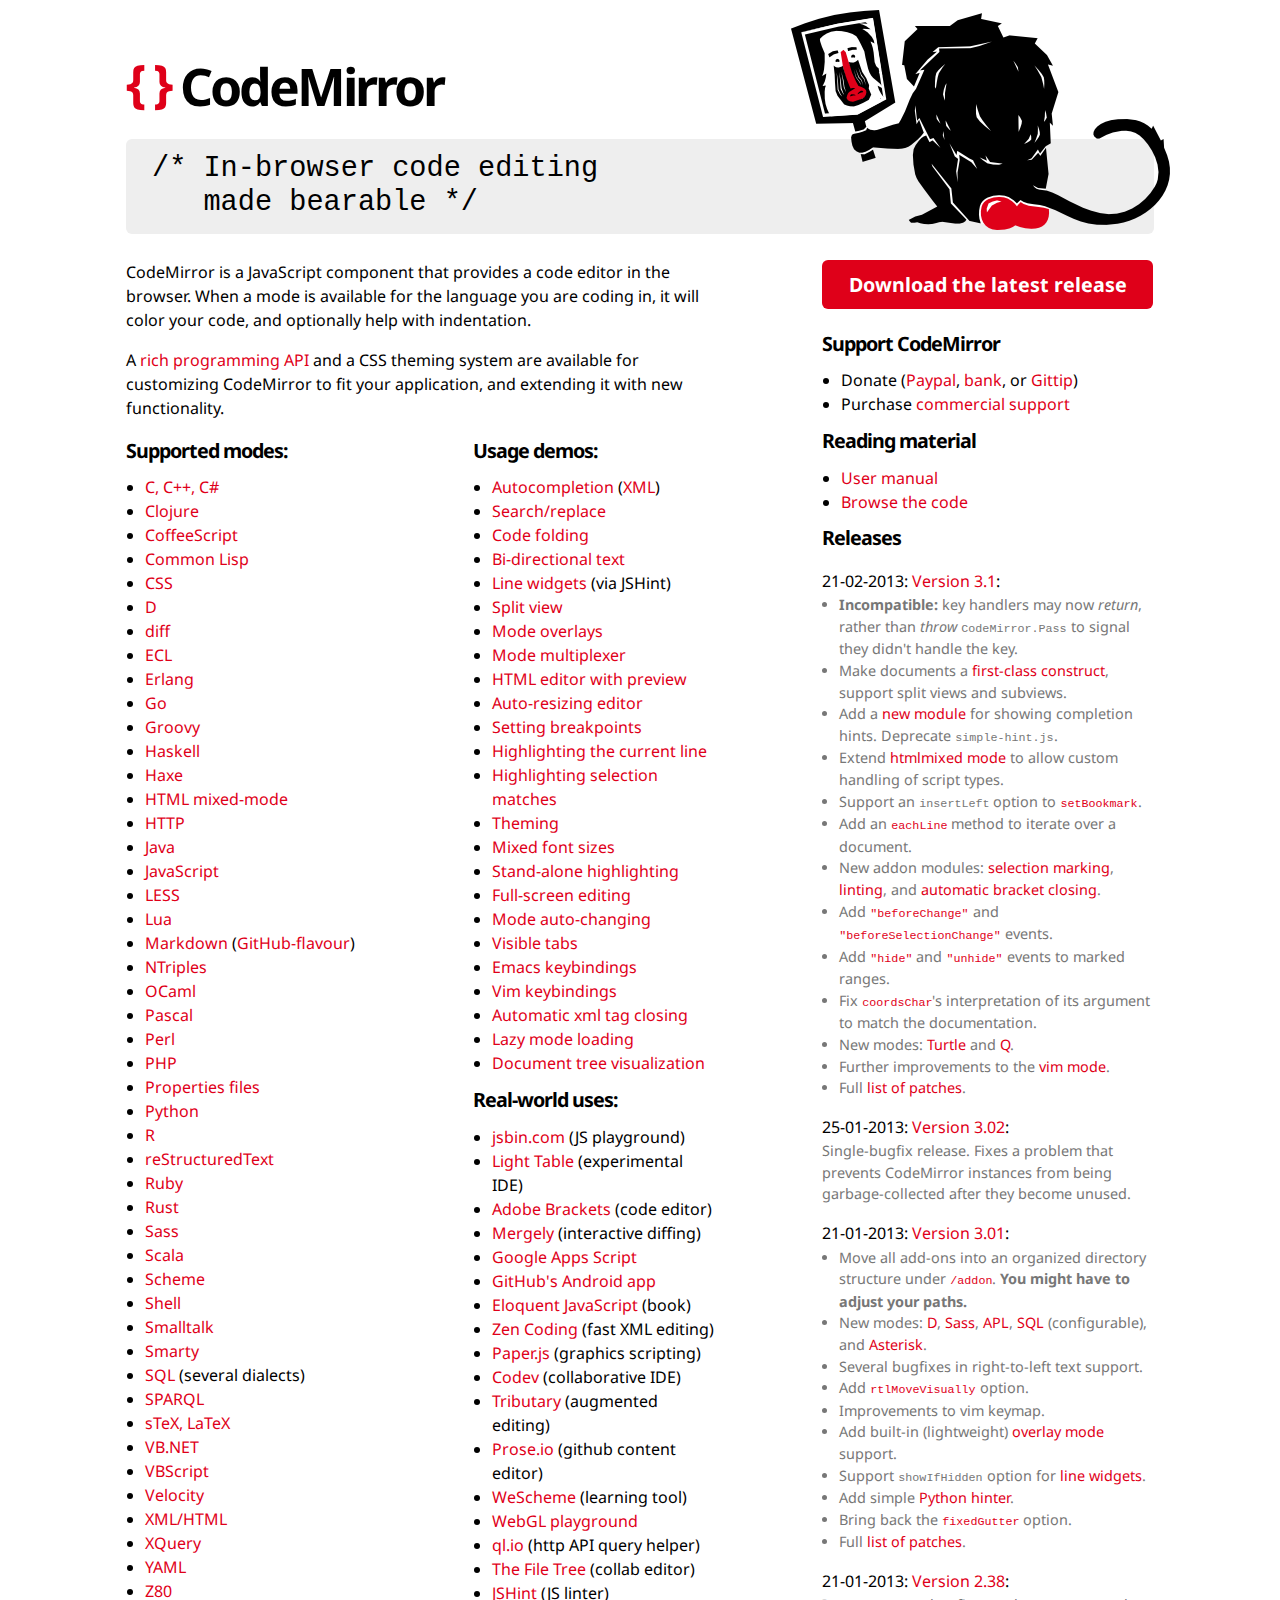
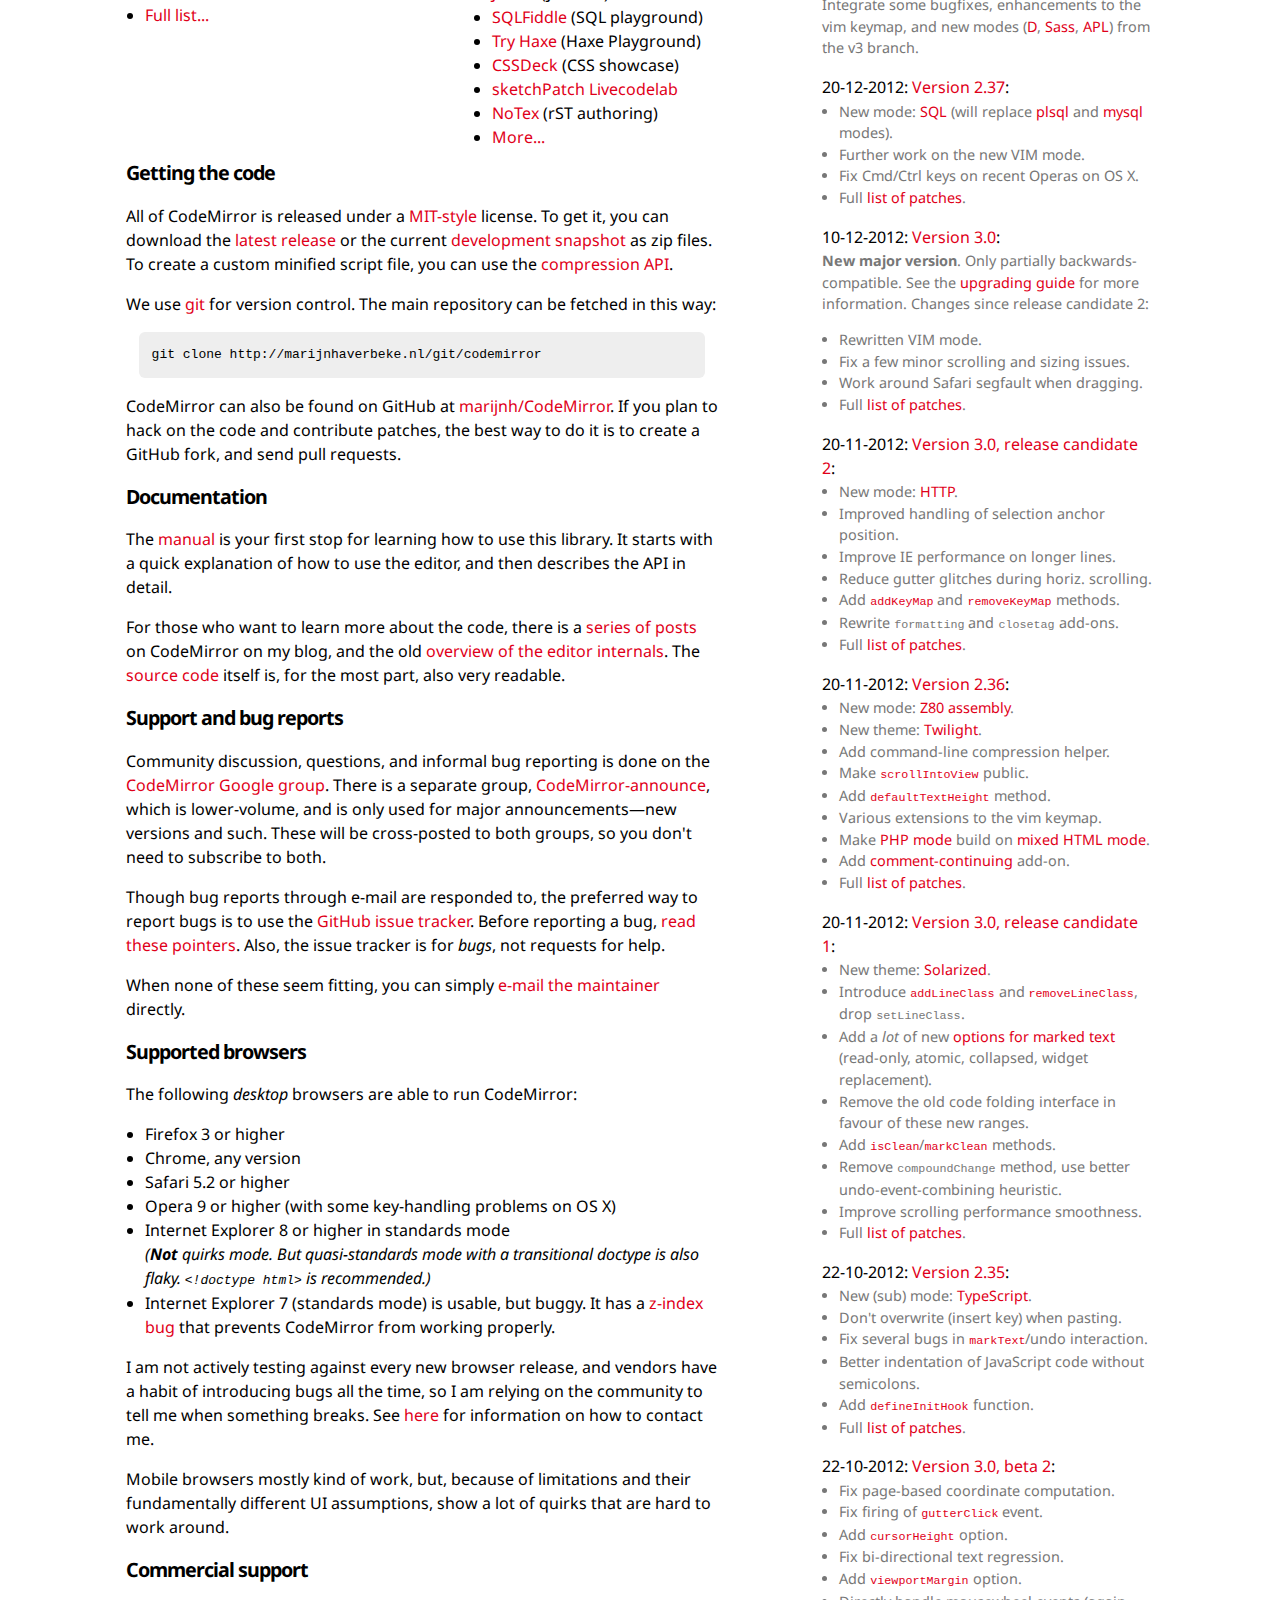
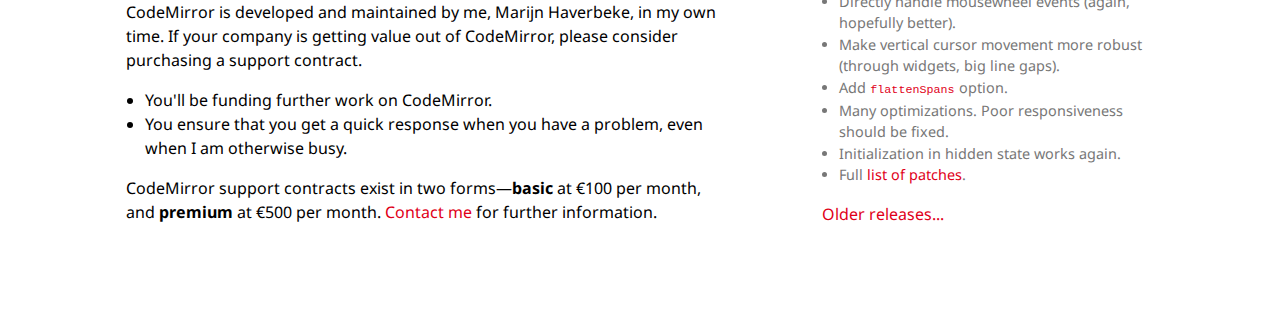
<file: lib/codemirror-31/index.html>
<!doctype html>
<html>
  <head>
    <meta charset="utf-8"/>
    <title>CodeMirror</title>
    <link rel="stylesheet" type="text/css" href="http://fonts.googleapis.com/css?family=Droid+Sans|Droid+Sans:bold"/>
    <link rel="stylesheet" type="text/css" href="doc/docs.css"/>
    <link rel="alternate" href="https://groups.google.com/group/codemirror-announce/feed/atom_v1_0_topics.xml" type="application/atom+xml"/>
  </head>
  <body>

<h1><span class="logo-braces">{ }</span> <a href="http://codemirror.net/">CodeMirror</a></h1>

<div class="grey">
<img src="doc/baboon.png" class="logo" alt="logo"/>
<pre>
/* In-browser code editing
   made bearable */
</pre>
</div>

<div class="clear"><div class="left blk">

  <p style="margin-top: 0">CodeMirror is a JavaScript component that
  provides a code editor in the browser. When a mode is available for
  the language you are coding in, it will color your code, and
  optionally help with indentation.</p>

  <p>A <a href="doc/manual.html">rich programming API</a> and a CSS
  theming system are available for customizing CodeMirror to fit your
  application, and extending it with new functionality.</p>

  <div class="clear"><div class="left1 blk">

    <h2 style="margin-top: 0">Supported modes:</h2>

    <ul>
      <li><a href="mode/clike/index.html">C, C++, C#</a></li>
      <li><a href="mode/clojure/index.html">Clojure</a></li>
      <li><a href="mode/coffeescript/index.html">CoffeeScript</a></li>
      <li><a href="mode/commonlisp/index.html">Common Lisp</a></li>
      <li><a href="mode/css/index.html">CSS</a></li>
      <li><a href="mode/d/index.html">D</a></li>
      <li><a href="mode/diff/index.html">diff</a></li>
      <li><a href="mode/ecl/index.html">ECL</a></li>
      <li><a href="mode/erlang/index.html">Erlang</a></li>
      <li><a href="mode/go/index.html">Go</a></li>
      <li><a href="mode/groovy/index.html">Groovy</a></li>
      <li><a href="mode/haskell/index.html">Haskell</a></li>
      <li><a href="mode/haxe/index.html">Haxe</a></li>
      <li><a href="mode/htmlmixed/index.html">HTML mixed-mode</a></li>
      <li><a href="mode/http/index.html">HTTP</a></li>
      <li><a href="mode/clike/index.html">Java</a></li>
      <li><a href="mode/javascript/index.html">JavaScript</a></li>
      <li><a href="mode/less/index.html">LESS</a></li>
      <li><a href="mode/lua/index.html">Lua</a></li>
      <li><a href="mode/markdown/index.html">Markdown</a> (<a href="mode/gfm/index.html">GitHub-flavour</a>)</li>
      <li><a href="mode/ntriples/index.html">NTriples</a></li>
      <li><a href="mode/ocaml/index.html">OCaml</a></li>
      <li><a href="mode/pascal/index.html">Pascal</a></li>
      <li><a href="mode/perl/index.html">Perl</a></li>
      <li><a href="mode/php/index.html">PHP</a></li>
      <li><a href="mode/properties/index.html">Properties files</a></li>
      <li><a href="mode/python/index.html">Python</a></li>
      <li><a href="mode/r/index.html">R</a></li>
      <li><a href="mode/rst/index.html">reStructuredText</a></li>
      <li><a href="mode/ruby/index.html">Ruby</a></li>
      <li><a href="mode/rust/index.html">Rust</a></li>
      <li><a href="mode/sass/index.html">Sass</a></li>
      <li><a href="mode/clike/scala.html">Scala</a></li>
      <li><a href="mode/scheme/index.html">Scheme</a></li>
      <li><a href="mode/shell/index.html">Shell</a></li>
      <li><a href="mode/smalltalk/index.html">Smalltalk</a></li>
      <li><a href="mode/smarty/index.html">Smarty</a></li>
      <li><a href="mode/sql/index.html">SQL</a> (several dialects)</li>
      <li><a href="mode/sparql/index.html">SPARQL</a></li>
      <li><a href="mode/stex/index.html">sTeX, LaTeX</a></li>
      <li><a href="mode/vb/index.html">VB.NET</a></li>
      <li><a href="mode/vbscript/index.html">VBScript</a></li>
      <li><a href="mode/velocity/index.html">Velocity</a></li>
      <li><a href="mode/xml/index.html">XML/HTML</a></li>
      <li><a href="mode/xquery/index.html">XQuery</a></li>
      <li><a href="mode/yaml/index.html">YAML</a></li>
      <li><a href="mode/z80/index.html">Z80</a></li>
      <li><a href="doc/modes.html">Full list...</a></li>
    </ul>

  </div><div class="left2 blk">

    <h2 style="margin-top: 0">Usage demos:</h2>

    <ul>
      <li><a href="demo/complete.html">Autocompletion</a> (<a href="demo/xmlcomplete.html">XML</a>)</li>
      <li><a href="demo/search.html">Search/replace</a></li>
      <li><a href="demo/folding.html">Code folding</a></li>
      <li><a href="demo/bidi.html">Bi-directional text</a></li>
      <li><a href="demo/widget.html">Line widgets</a> (via JSHint)</li>
      <li><a href="demo/buffers.html">Split view</a></li>
      <li><a href="demo/mustache.html">Mode overlays</a></li>
      <li><a href="demo/multiplex.html">Mode multiplexer</a></li>
      <li><a href="demo/preview.html">HTML editor with preview</a></li>
      <li><a href="demo/resize.html">Auto-resizing editor</a></li>
      <li><a href="demo/marker.html">Setting breakpoints</a></li>
      <li><a href="demo/activeline.html">Highlighting the current line</a></li>
      <li><a href="demo/matchhighlighter.html">Highlighting selection matches</a></li>
      <li><a href="demo/theme.html">Theming</a></li>
      <li><a href="demo/variableheight.html">Mixed font sizes</a></li>
      <li><a href="demo/runmode.html">Stand-alone highlighting</a></li>
      <li><a href="demo/fullscreen.html">Full-screen editing</a></li>
      <li><a href="demo/changemode.html">Mode auto-changing</a></li>
      <li><a href="demo/visibletabs.html">Visible tabs</a></li>
      <li><a href="demo/emacs.html">Emacs keybindings</a></li>
      <li><a href="demo/vim.html">Vim keybindings</a></li>
      <li><a href="demo/closetag.html">Automatic xml tag closing</a></li>
      <li><a href="demo/loadmode.html">Lazy mode loading</a></li>
      <li><a href="demo/btree.html">Document tree visualization</a></li>
    </ul>

    <h2>Real-world uses:</h2>

    <ul>
      <li><a href="http://jsbin.com">jsbin.com</a> (JS playground)</li>
      <li><a href="http://www.chris-granger.com/2012/04/12/light-table---a-new-ide-concept/">Light Table</a> (experimental IDE)</li>
      <li><a href="http://brackets.io">Adobe Brackets</a> (code editor)</li>
      <li><a href="http://www.mergely.com/">Mergely</a> (interactive diffing)</li>
      <li><a href="https://script.google.com/">Google Apps Script</a></li>
      <li><a href="https://github.com/github/android">GitHub's Android app</a></li>
      <li><a href="http://eloquentjavascript.net/chapter1.html">Eloquent JavaScript</a> (book)</li>
      <li><a href="http://media.chikuyonok.ru/codemirror2/">Zen Coding</a> (fast XML editing)</li>
      <li><a href="http://paperjs.org/">Paper.js</a> (graphics scripting)</li>
      <li><a href="http://codev.it/">Codev</a> (collaborative IDE)</li>
      <li><a href="http://enjalot.com/tributary/2636296/sinwaves.js">Tributary</a> (augmented editing)</li>
      <li><a href="http://prose.io/">Prose.io</a> (github content editor)</li>
      <li><a href="http://www.wescheme.org/">WeScheme</a> (learning tool)</li>
      <li><a href="http://webglplayground.net/">WebGL playground</a></li>
      <li><a href="http://ql.io/">ql.io</a> (http API query helper)</li>
      <li><a href="https://thefiletree.com">The File Tree</a> (collab editor)</li>
      <li><a href="http://www.jshint.com/">JSHint</a> (JS linter)</li>
      <li><a href="http://sqlfiddle.com">SQLFiddle</a> (SQL playground)</li>
      <li><a href="http://try.haxe.org">Try Haxe</a> (Haxe Playground) </li>
      <li><a href="http://cssdeck.com/">CSSDeck</a> (CSS showcase)</li>
      <li><a href="http://www.sketchpatch.net/labs/livecodelabIntro.html">sketchPatch Livecodelab</a></li>
      <li><a href="https://notex.ch">NoTex</a> (rST authoring)</li>
      <li><a href="doc/realworld.html">More...</a></li>
    </ul>

  </div></div>

  <h2 id="code">Getting the code</h2>

  <p>All of CodeMirror is released under a <a
  href="LICENSE">MIT-style</a> license. To get it, you can download
  the <a href="http://codemirror.net/codemirror.zip">latest
  release</a> or the current <a
  href="http://codemirror.net/codemirror-latest.zip">development
  snapshot</a> as zip files. To create a custom minified script file,
  you can use the <a href="doc/compress.html">compression API</a>.</p>

  <p>We use <a href="http://git-scm.com/">git</a> for version control.
  The main repository can be fetched in this way:</p>

  <pre class="code">git clone http://marijnhaverbeke.nl/git/codemirror</pre>

  <p>CodeMirror can also be found on GitHub at <a
  href="http://github.com/marijnh/CodeMirror">marijnh/CodeMirror</a>.
  If you plan to hack on the code and contribute patches, the best way
  to do it is to create a GitHub fork, and send pull requests.</p>

  <h2 id="documention">Documentation</h2>

  <p>The <a href="doc/manual.html">manual</a> is your first stop for
  learning how to use this library. It starts with a quick explanation
  of how to use the editor, and then describes the API in detail.</p>

  <p>For those who want to learn more about the code, there is
  a <a href="http://marijnhaverbeke.nl/blog/#cm-internals">series of
  posts</a> on CodeMirror on my blog, and the
  old <a href="doc/internals.html">overview of the editor
  internals</a>.
  The <a href="http://github.com/marijnh/CodeMirror">source code</a>
  itself is, for the most part, also very readable.</p>

  <h2 id="support">Support and bug reports</h2>

  <p>Community discussion, questions, and informal bug reporting is
  done on
  the <a href="http://groups.google.com/group/codemirror">CodeMirror
  Google group</a>. There is a separate
  group, <a href="http://groups.google.com/group/codemirror-announce">CodeMirror-announce</a>,
  which is lower-volume, and is only used for major announcements—new
  versions and such. These will be cross-posted to both groups, so you
  don't need to subscribe to both.</p>

  <p>Though bug reports through e-mail are responded to, the preferred
  way to report bugs is to use
  the <a href="http://github.com/marijnh/CodeMirror/issues">GitHub
  issue tracker</a>. Before reporting a
  bug, <a href="doc/reporting.html">read these pointers</a>. Also,
  the issue tracker is for <em>bugs</em>, not requests for help.</p>

  <p>When none of these seem fitting, you can
  simply <a href="mailto:marijnh@gmail.com">e-mail the maintainer</a>
  directly.</p>

  <h2 id="supported">Supported browsers</h2>

  <p>The following <em>desktop</em> browsers are able to run CodeMirror:</p>

  <ul>
    <li>Firefox 3 or higher</li>
    <li>Chrome, any version</li>
    <li>Safari 5.2 or higher</li>
    <li>Opera 9 or higher (with some key-handling problems on OS X)</li>
    <li>Internet Explorer 8 or higher in standards mode<br>
      <em>(<strong>Not</strong> quirks mode. But quasi-standards mode with a
      transitional doctype is also flaky. <code>&lt;!doctype
      html></code> is recommended.)</em></li>
    <li>Internet Explorer 7 (standards mode) is usable, but buggy. It
    has a <a href="http://therealcrisp.xs4all.nl/meuk/IE-zindexbug.html">z-index
    bug</a> that prevents CodeMirror from working properly.</li>
  </ul>

  <p>I am not actively testing against every new browser release, and
  vendors have a habit of introducing bugs all the time, so I am
  relying on the community to tell me when something breaks.
  See <a href="#support">here</a> for information on how to contact
  me.</p>

  <p>Mobile browsers mostly kind of work, but, because of limitations
  and their fundamentally different UI assumptions, show a lot of
  quirks that are hard to work around.</p>

  <h2 id="commercial">Commercial support</h2>

  <p>CodeMirror is developed and maintained by me, Marijn Haverbeke,
  in my own time. If your company is getting value out of CodeMirror,
  please consider purchasing a support contract.</p>

  <ul>
    <li>You'll be funding further work on CodeMirror.</li>
    <li>You ensure that you get a quick response when you have a
    problem, even when I am otherwise busy.</li>
  </ul>

  <p>CodeMirror support contracts exist in two
  forms—<strong>basic</strong> at €100 per month,
  and <strong>premium</strong> at €500 per
  month. <a href="mailto:marijnh@gmail.com">Contact me</a> for further
  information.</p>

</div>

<div class="right blk">

  <a href="http://codemirror.net/codemirror.zip" class="download">Download the latest release</a>

  <h2>Support CodeMirror</h2>

  <ul>
    <li>Donate
    (<span onclick="document.getElementById('paypal').submit();"
    class="quasilink">Paypal</span>,
    <span onclick="document.getElementById('bankinfo').style.display = 'block';"
           class="quasilink">bank</span>, or
    <a href="https://www.gittip.com/marijnh">Gittip</a>)</li>
    <li>Purchase <a href="#commercial">commercial support</a></li>
  </ul>

  <p id="bankinfo" style="display: none;">
    Bank: <i>Rabobank</i><br/>
    Country: <i>Netherlands</i><br/>
    SWIFT: <i>RABONL2U</i><br/>
    Account: <i>147850770</i><br/>
    Name: <i>Marijn Haverbeke</i><br/>
    IBAN: <i>NL26 RABO 0147 8507 70</i>
  </p>

  <h2>Reading material</h2>

  <ul>
    <li><a href="doc/manual.html">User manual</a></li>
    <li><a href="http://github.com/marijnh/CodeMirror">Browse the code</a></li>
  </ul>

  <h2 id=releases>Releases</h2>

  <p class="rel">21-02-2013: <a href="http://codemirror.net/codemirror-3.1.zip">Version 3.1</a>:</p>

  <ul class="rel-note">
    <li><strong>Incompatible:</strong> key handlers may
    now <em>return</em>, rather
    than <em>throw</em> <code>CodeMirror.Pass</code> to signal they
    didn't handle the key.</li>
    <li>Make documents a <a href="doc/manual.html#api_doc">first-class
    construct</a>, support split views and subviews.</li>
    <li>Add a <a href="doc/manual.html#addon_show-hint">new module</a>
    for showing completion hints.
    Deprecate <code>simple-hint.js</code>.</li>
    <li>Extend <a href="mode/htmlmixed/index.html">htmlmixed mode</a>
    to allow custom handling of script types.</li>
    <li>Support an <code>insertLeft</code> option
    to <a href="doc/manual.html#setBookmark"><code>setBookmark</code></a>.</li>
    <li>Add an <a href="doc/manual.html#eachLine"><code>eachLine</code></a>
    method to iterate over a document.</li>
    <li>New addon modules: <a href="demo/markselection.html">selection
    marking</a>, <a href="demo/lint.html">linting</a>,
    and <a href="demo/closebrackets.html">automatic bracket
    closing</a>.</li>
    <li>Add <a href="doc/manual.html#event_beforeChange"><code>"beforeChange"</code></a>
    and <a href="doc/manual.html#event_beforeSelectionChange"><code>"beforeSelectionChange"</code></a>
    events.</li>
    <li>Add <a href="doc/manual.html#event_hide"><code>"hide"</code></a>
    and <a href="doc/manual.html#event_unhide"><code>"unhide"</code></a>
    events to marked ranges.</li>
    <li>Fix <a href="doc/manual.html#coordsChar"><code>coordsChar</code></a>'s
    interpretation of its argument to match the documentation.</li>
    <li>New modes: <a href="mode/turtle/index.html">Turtle</a>
    and <a href="mode/q/index.html">Q</a>.</li>
    <li>Further improvements to the <a href="demo/vim.html">vim mode</a>.</li>
    <li>Full <a href="https://github.com/marijnh/CodeMirror/compare/v3.01...v3.1">list of patches</a>.</li>
  </ul>
  

  <p class="rel">25-01-2013: <a href="http://codemirror.net/codemirror-3.02.zip">Version 3.02</a>:</p>

  <p class="rel-note">Single-bugfix release. Fixes a problem that
  prevents CodeMirror instances from being garbage-collected after
  they become unused.</p>

  <p class="rel">21-01-2013: <a href="http://codemirror.net/codemirror-3.01.zip">Version 3.01</a>:</p>

  <ul class="rel-note">
    <li>Move all add-ons into an organized directory structure
    under <a href="addon/"><code>/addon</code></a>. <strong>You might have to adjust your
    paths.</strong></li>
    <li>New
    modes: <a href="mode/d/index.html">D</a>, <a href="mode/sass/index.html">Sass</a>, <a href="mode/apl/index.html">APL</a>, <a href="mode/sql/index.html">SQL</a>
    (configurable), and <a href="mode/asterisk/index.html">Asterisk</a>.</li>
    <li>Several bugfixes in right-to-left text support.</li>
    <li>Add <a href="doc/manual.html#option_rtlMoveVisually"><code>rtlMoveVisually</code></a> option.</li>
    <li>Improvements to vim keymap.</li>
    <li>Add built-in (lightweight) <a href="doc/manual.html#addOverlay">overlay mode</a> support.</li>
    <li>Support <code>showIfHidden</code> option for <a href="doc/manual.html#addLineWidget">line widgets</a>.</li>
    <li>Add simple <a href="doc/manual.html#addon_python-hint">Python hinter</a>.</li>
    <li>Bring back the <a href="doc/manual.html#option_fixedGutter"><code>fixedGutter</code></a> option.</li>
    <li>Full <a href="https://github.com/marijnh/CodeMirror/compare/v3.0...v3.01">list of patches</a>.</li>
  </ul>

  <p class="rel">21-01-2013: <a href="http://codemirror.net/codemirror-2.38.zip">Version 2.38</a>:</p>

  <p class="rel-note">Integrate some bugfixes, enhancements to the vim keymap, and new
  modes
  (<a href="mode/d/index.html">D</a>, <a href="mode/sass/index.html">Sass</a>, <a href="mode/apl/index.html">APL</a>)
  from the v3 branch.</p>

  <p class="rel">20-12-2012: <a href="http://codemirror.net/codemirror-2.37.zip">Version 2.37</a>:</p>

  <ul class="rel-note">
    <li>New mode: <a href="mode/sql/index.html">SQL</a> (will replace <a href="mode/plsql/index.html">plsql</a> and <a href="mode/mysql/index.html">mysql</a> modes).</li>
    <li>Further work on the new VIM mode.</li>
    <li>Fix Cmd/Ctrl keys on recent Operas on OS X.</li>
    <li>Full <a href="https://github.com/marijnh/CodeMirror/compare/v2.36...v2.37">list of patches</a>.</li>
  </ul>

  <p class="rel">10-12-2012: <a href="http://codemirror.net/codemirror-3.0.zip">Version 3.0</a>:</p>

  <p class="rel-note"><strong>New major version</strong>. Only
  partially backwards-compatible. See
  the <a href="doc/upgrade_v3.html">upgrading guide</a> for more
  information. Changes since release candidate 2:</p>

  <ul class="rel-note">
    <li>Rewritten VIM mode.</li>
    <li>Fix a few minor scrolling and sizing issues.</li>
    <li>Work around Safari segfault when dragging.</li>
    <li>Full <a href="https://github.com/marijnh/CodeMirror/compare/v3.0rc2...v3.0">list of patches</a>.</li>
  </ul>
  

  <p class="rel">20-11-2012: <a href="http://codemirror.net/codemirror-3.0rc2.zip">Version 3.0, release candidate 2</a>:</p>

  <ul class="rel-note">
    <li>New mode: <a href="mode/http/index.html">HTTP</a>.</li>
    <li>Improved handling of selection anchor position.</li>
    <li>Improve IE performance on longer lines.</li>
    <li>Reduce gutter glitches during horiz. scrolling.</li>
    <li>Add <a href="doc/manual.html#addKeyMap"><code>addKeyMap</code></a> and <a href="doc/manual.html#removeKeyMap"><code>removeKeyMap</code></a> methods.</li>
    <li>Rewrite <code>formatting</code> and <code>closetag</code> add-ons.</li>
    <li>Full <a href="https://github.com/marijnh/CodeMirror/compare/v3.0rc1...v3.0rc2">list of patches</a>.</li>
  </ul>

  <p class="rel">20-11-2012: <a href="http://codemirror.net/codemirror-2.36.zip">Version 2.36</a>:</p>

  <ul class="rel-note">
    <li>New mode: <a href="mode/z80/index.html">Z80 assembly</a>.</li>
    <li>New theme: <a href="demo/theme.html?twilight">Twilight</a>.</li>
    <li>Add command-line compression helper.</li>
    <li>Make <a href="doc/manual.html#scrollIntoView"><code>scrollIntoView</code></a> public.</li>
    <li>Add <a href="doc/manual.html#defaultTextHeight"><code>defaultTextHeight</code></a> method.</li>
    <li>Various extensions to the vim keymap.</li>
    <li>Make <a href="mode/php/index.html">PHP mode</a> build on <a href="mode/htmlmixed/index.html">mixed HTML mode</a>.</li>
    <li>Add <a href="doc/manual.html#addon_continuecomment">comment-continuing</a> add-on.</li>
    <li>Full <a href="https://github.com/marijnh/CodeMirror/compare/v2.35...v2.36">list of patches</a>.</li>
  </ul>

  <p class="rel">20-11-2012: <a href="http://codemirror.net/codemirror-3.0rc1.zip">Version 3.0, release candidate 1</a>:</p>

  <ul class="rel-note">
    <li>New theme: <a href="demo/theme.html?solarized%20light">Solarized</a>.</li>
    <li>Introduce <a href="doc/manual.html#addLineClass"><code>addLineClass</code></a>
    and <a href="doc/manual.html#removeLineClass"><code>removeLineClass</code></a>,
    drop <code>setLineClass</code>.</li>
    <li>Add a <em>lot</em> of
    new <a href="doc/manual.html#markText">options for marked text</a>
    (read-only, atomic, collapsed, widget replacement).</li>
    <li>Remove the old code folding interface in favour of these new ranges.</li>
    <li>Add <a href="doc/manual.html#isClean"><code>isClean</code></a>/<a href="doc/manual.html#markClean"><code>markClean</code></a> methods.</li>
    <li>Remove <code>compoundChange</code> method, use better undo-event-combining heuristic.</li>
    <li>Improve scrolling performance smoothness.</li>
    <li>Full <a href="https://github.com/marijnh/CodeMirror/compare/v3.0beta2...v3.0rc1">list of patches</a>.</li>
  </ul>

  <p class="rel">22-10-2012: <a href="http://codemirror.net/codemirror-2.35.zip">Version 2.35</a>:</p>

  <ul class="rel-note">
    <li>New (sub) mode: <a href="mode/javascript/typescript.html">TypeScript</a>.</li>
    <li>Don't overwrite (insert key) when pasting.</li>
    <li>Fix several bugs in <a href="doc/manual.html#markText"><code>markText</code></a>/undo interaction.</li>
    <li>Better indentation of JavaScript code without semicolons.</li>
    <li>Add <a href="doc/manual.html#defineInitHook"><code>defineInitHook</code></a> function.</li>
    <li>Full <a href="https://github.com/marijnh/CodeMirror/compare/v2.34...v2.35">list of patches</a>.</li>
  </ul>

  <p class="rel">22-10-2012: <a href="http://codemirror.net/codemirror-3.0beta2.zip">Version 3.0, beta 2</a>:</p>

  <ul class="rel-note">
    <li>Fix page-based coordinate computation.</li>
    <li>Fix firing of <a href="doc/manual.html#event_gutterClick"><code>gutterClick</code></a> event.</li>
    <li>Add <a href="doc/manual.html#option_cursorHeight"><code>cursorHeight</code></a> option.</li>
    <li>Fix bi-directional text regression.</li>
    <li>Add <a href="doc/manual.html#option_viewportMargin"><code>viewportMargin</code></a> option.</li>
    <li>Directly handle mousewheel events (again, hopefully better).</li>
    <li>Make vertical cursor movement more robust (through widgets, big line gaps).</li>
    <li>Add <a href="doc/manual.html#option_flattenSpans"><code>flattenSpans</code></a> option.</li>
    <li>Many optimizations. Poor responsiveness should be fixed.</li>
    <li>Initialization in hidden state works again.</li>
    <li>Full <a href="https://github.com/marijnh/CodeMirror/compare/v3.0beta1...v3.0beta2">list of patches</a>.</li>
  </ul>

  <p><a href="doc/oldrelease.html">Older releases...</a></p>

</div></div>

<div style="height: 2em">&nbsp;</div>

  <form action="https://www.paypal.com/cgi-bin/webscr" method="post" id="paypal">
    <input type="hidden" name="cmd" value="_s-xclick"/>
    <input type="hidden" name="hosted_button_id" value="3FVHS5FGUY7CC"/>
  </form>

  </body>
</html>
</file>
<file: lib/codemirror-31/doc/docs.css>
body {
  font-family: Droid Sans, Arial, sans-serif;
  line-height: 1.5;
  max-width: 64.3em;
  margin: 3em auto;
  padding: 0 1em;
}

h1 {
  letter-spacing: -3px;
  font-size: 3.23em;
  font-weight: bold;
  margin: 0;
}

h2 {
  font-size: 1.23em;
  font-weight: bold;
  margin: .5em 0;
  letter-spacing: -1px;
}

h3 {
  font-size: 1.1em;
  font-weight: bold;
  margin: .4em 0;
}

pre {
  background-color: #eee;
  -moz-border-radius: 6px;
  -webkit-border-radius: 6px;
  border-radius: 6px;
  padding: 1em;
}

pre.code {
  margin: 0 1em;
}

.grey {
  background-color: #eee;
  border-radius: 6px;
  margin-bottom: 1.65em;
  margin-top: 0.825em;
  padding: 0.825em 1.65em;
  position: relative;
}

img.logo {
  position: absolute;
  right: -1em;
  bottom: 4px;
  max-width: 23.6875em; /* Scale image down with text to prevent clipping */
}

.grey > pre {
  background:none;
  border-radius:0;
  padding:0;
  margin:0;
  font-size:2.2em;
  line-height:1.2em;
}

a:link, a:visited, .quasilink {
  color: #df0019;
  cursor: pointer;
  text-decoration: none;
}

a:hover, .quasilink:hover {
  color: #800004;
}

h1 a:link, h1 a:visited, h1 a:hover {
  color: black;
}

ul {
  margin: 0;
  padding-left: 1.2em;
}

a.download {
  color: white;
  background-color: #df0019;
  width: 100%;
  display: block;
  text-align: center;
  font-size: 1.23em;
  font-weight: bold;
  text-decoration: none;
  -moz-border-radius: 6px;
  -webkit-border-radius: 6px;
  border-radius: 6px;
  padding: .5em 0;
  margin-bottom: 1em;
}

a.download:hover {
  background-color: #bb0010;
}

.rel {
  margin-bottom: 0;
}

.rel-note {
  color: #777;
  font-size: .9em;
  margin-top: .1em;
}

.logo-braces {
  color: #df0019;
  position: relative;
  top: -4px;
}

.blk {
  float: left;
}

.left {
  margin-right: 20.68em;
  max-width: 37em;
  padding-right: 6.53em;
  padding-bottom: 1em;
}

.left1 {
  width: 15.24em;
  padding-right: 6.45em;
}

.left2 {
  max-width: 15.24em;
}

.right {
  width: 20.68em;
  margin-left: -20.68em;
}

.leftbig {
  width: 42.44em;
  padding-right: 6.53em;
}

.rightsmall {
  width: 15.24em;
}

.clear:after {
  visibility: hidden;
  display: block;
  font-size: 0;
  content: " ";
  clear: both;
  height: 0;
}
.clear { display: inline-block; }
/* start commented backslash hack \*/
* html .clear { height: 1%; }
.clear { display: block; }
/* close commented backslash hack */
</file>
